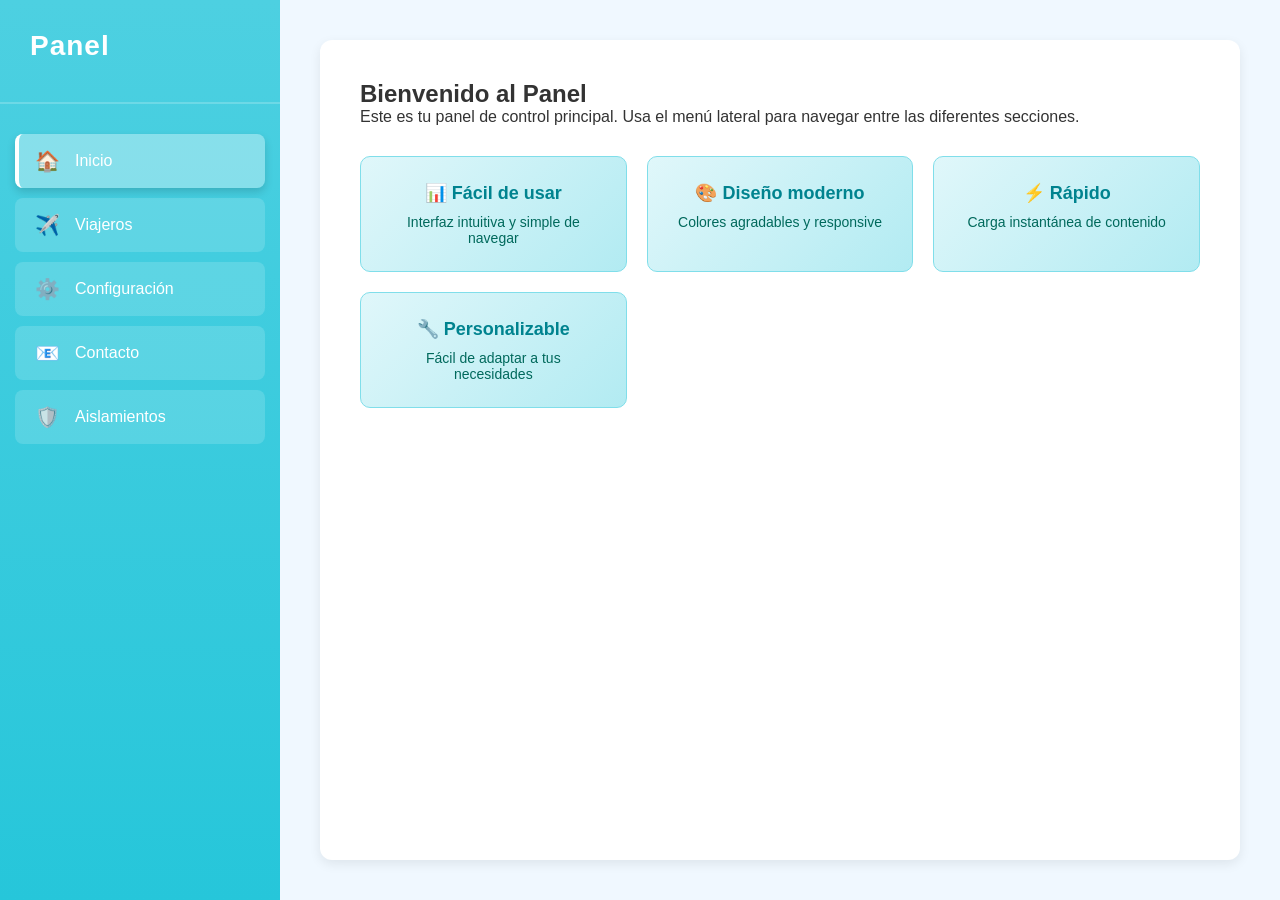
<file: index.html>
<!DOCTYPE html>
<html lang="es">
<head>
    <meta charset="UTF-8">
    <meta name="viewport" content="width=device-width, initial-scale=1.0">
    <title>Panel de Control</title>
    <link rel="stylesheet" href="styles.css">
    <link rel="stylesheet" href="styles-content.css">
</head>
<body>
    <div class="container">
        <!-- Panel Lateral -->
        <aside class="sidebar">
            <div class="sidebar-header">
                <h1>Panel</h1>
            </div>
            <nav class="sidebar-nav">
                <button class="nav-btn active" data-content="inicio">
                    <span class="icon">🏠</span>
                    <span class="text">Inicio</span>
                </button>
                <button class="nav-btn" data-content="viajeros">
                    <span class="icon">✈️</span>
                    <span class="text">Viajeros</span>
                </button>
                <button class="nav-btn" data-content="configuracion">
                    <span class="icon">⚙️</span>
                    <span class="text">Configuración</span>
                </button>
                <button class="nav-btn" data-content="contacto">
                    <span class="icon">📧</span>
                    <span class="text">Contacto</span>
                </button>
                <button class="nav-btn" data-content="aislamientos">
                    <span class="icon">🛡️</span>
                    <span class="text">Aislamientos</span>
                </button>
            </nav>
        </aside>

        <!-- Contenido Principal -->
        <main class="main-content">
            <div class="content-area" id="content-area">
                <!-- El contenido se cargará aquí -->
            </div>
        </main>
    </div>

    <script src="script.js"></script>
</body>
</html>
</file>
<file: styles.css>
* {
    margin: 0;
    padding: 0;
    box-sizing: border-box;
}

body {
    font-family: 'Segoe UI', Tahoma, Geneva, Verdana, sans-serif;
    background-color: #f0f8ff;
    color: #333;
    height: 100vh;
    overflow: hidden;
}

.container {
    display: flex;
    height: 100vh;
}

/* Panel Lateral */
.sidebar {
    width: 280px;
    background: linear-gradient(180deg, #4dd0e1 0%, #26c6da 100%);
    padding: 30px 0;
    box-shadow: 2px 0 10px rgba(0, 0, 0, 0.1);
    overflow-y: auto;
    color: white;
}

.sidebar-header {
    padding: 0 30px 40px;
    border-bottom: 2px solid rgba(255, 255, 255, 0.2);
    margin-bottom: 30px;
}

.sidebar-header h1 {
    font-size: 28px;
    font-weight: 700;
    letter-spacing: 1px;
}

.sidebar-nav {
    display: flex;
    flex-direction: column;
    gap: 10px;
    padding: 0 15px;
}

.nav-btn {
    display: flex;
    align-items: center;
    gap: 15px;
    padding: 15px 20px;
    background: rgba(255, 255, 255, 0.15);
    border: none;
    border-radius: 8px;
    color: white;
    cursor: pointer;
    font-size: 16px;
    font-weight: 500;
    transition: all 0.3s ease;
    text-align: left;
}

.nav-btn:hover {
    background: rgba(255, 255, 255, 0.25);
    transform: translateX(5px);
}

.nav-btn.active {
    background: rgba(255, 255, 255, 0.35);
    border-left: 4px solid white;
    padding-left: 16px;
    box-shadow: 0 4px 8px rgba(0, 0, 0, 0.15);
}

.nav-btn .icon {
    font-size: 20px;
}

.nav-btn .text {
    flex: 1;
}

/* Contenido Principal */
.main-content {
    flex: 1;
    padding: 40px;
    overflow-y: auto;
    background-color: #f0f8ff;
}

.content-area {
    background: white;
    border-radius: 12px;
    padding: 40px;
    box-shadow: 0 4px 12px rgba(0, 0, 0, 0.08);
    min-height: 100%;
}

/* Animación de entrada del contenido */
.content-area {
    animation: fadeIn 0.3s ease-in;
}

@keyframes fadeIn {
    from {
        opacity: 0;
        transform: translateY(10px);
    }
    to {
        opacity: 1;
        transform: translateY(0);
    }
}

/* Scroll personalizado */
::-webkit-scrollbar {
    width: 8px;
}

::-webkit-scrollbar-track {
    background: rgba(0, 0, 0, 0.05);
}

::-webkit-scrollbar-thumb {
    background: #26c6da;
    border-radius: 4px;
}

::-webkit-scrollbar-thumb:hover {
    background: #00acc1;
}

/* Responsive */
@media (max-width: 768px) {
    .sidebar {
        width: 200px;
        padding: 20px 0;
    }

    .sidebar-header {
        padding: 0 20px 30px;
    }

    .sidebar-header h1 {
        font-size: 24px;
    }

    .main-content {
        padding: 20px;
    }

    .content-area {
        padding: 20px;
    }

    .nav-btn .text {
        display: none;
    }

    .nav-btn {
        justify-content: center;
        padding: 15px;
    }
}
</file>
<file: styles-content.css>
/* Estilos adicionales para el contenido */

/* Grid de información */
.info-grid {
    display: grid;
    grid-template-columns: repeat(auto-fit, minmax(200px, 1fr));
    gap: 20px;
    margin-top: 30px;
}

.info-card {
    background: linear-gradient(135deg, #e0f7fa 0%, #b2ebf2 100%);
    padding: 25px;
    border-radius: 10px;
    text-align: center;
    transition: all 0.3s ease;
    border: 1px solid #80deea;
}

.info-card button{
    background: linear-gradient(135deg, #e0f7fa 0%, #b2ebf2 100%);
    padding: 25px;
    border-radius: 10px;
    text-align: center;
    transition: all 0.3s ease;
    border: 1px solid #80deea;
}

.info-card:hover {
    transform: translateY(-5px);
    box-shadow: 0 8px 16px rgba(38, 198, 218, 0.2);
}

.info-card h3 {
    font-size: 18px;
    margin-bottom: 10px;
    color: #00838f;
}

.info-card p {
    font-size: 14px;
    color: #00695c;
}

/* Perfil */
.profile-container {
    margin-top: 30px;
}

.profile-header {
    display: flex;
    align-items: center;
    gap: 20px;
    padding: 20px;
    background: linear-gradient(135deg, #e0f7fa 0%, #b2ebf2 100%);
    border-radius: 10px;
    margin-bottom: 30px;
}

.profile-avatar {
    font-size: 60px;
    width: 80px;
    height: 80px;
    display: flex;
    align-items: center;
    justify-content: center;
    background: white;
    border-radius: 50%;
    box-shadow: 0 4px 8px rgba(0, 0, 0, 0.1);
}

.profile-info h3 {
    font-size: 24px;
    color: #00838f;
    margin-bottom: 5px;
}

.profile-info p {
    color: #00695c;
    font-size: 14px;
}

.profile-details {
    background: #f5f5f5;
    padding: 20px;
    border-radius: 10px;
    margin-bottom: 20px;
}

.profile-details h3 {
    color: #00838f;
    margin-bottom: 20px;
    font-size: 18px;
}

.detail-item {
    display: flex;
    justify-content: space-between;
    padding: 12px 0;
    border-bottom: 1px solid #e0e0e0;
}

.detail-item:last-child {
    border-bottom: none;
}

.detail-item label {
    font-weight: 600;
    color: #00695c;
}

.detail-item span {
    color: #333;
}

/* Configuración */
.settings-container {
    margin-top: 30px;
}

.setting-group {
    background: #f5f5f5;
    padding: 20px;
    border-radius: 10px;
    margin-bottom: 20px;
}

.setting-group h3 {
    color: #00838f;
    margin-bottom: 15px;
    font-size: 16px;
}

.checkbox-label {
    display: flex;
    align-items: center;
    padding: 10px 0;
    cursor: pointer;
    color: #333;
}

.checkbox-label input[type="checkbox"] {
    width: 18px;
    height: 18px;
    margin-right: 12px;
    cursor: pointer;
    accent-color: #26c6da;
}

/* Formulario */
.contact-form {
    margin-top: 30px;
    background: #f5f5f5;
    padding: 30px;
    border-radius: 10px;
}

.form-group {
    margin-bottom: 20px;
    display: flex;
    flex-direction: column;
}

.form-group label {
    font-weight: 600;
    color: #00695c;
    margin-bottom: 8px;
    font-size: 14px;
}

.form-group input,
.form-group textarea {
    padding: 12px;
    border: 2px solid #b2ebf2;
    border-radius: 6px;
    font-family: inherit;
    font-size: 14px;
    transition: all 0.3s ease;
}

.form-group input:focus,
.form-group textarea:focus {
    outline: none;
    border-color: #26c6da;
    box-shadow: 0 0 8px rgba(38, 198, 218, 0.2);
    background-color: #f0fafb;
}

/* Botones */
.btn-primary,
.btn-secondary,
.btn-edit {
    padding: 12px 30px;
    border: none;
    border-radius: 6px;
    font-size: 14px;
    font-weight: 600;
    cursor: pointer;
    transition: all 0.3s ease;
    margin-top: 10px;
}

.btn-primary {
    background: linear-gradient(135deg, #26c6da 0%, #00acc1 100%);
    color: white;
    box-shadow: 0 4px 8px rgba(38, 198, 218, 0.3);
}

.btn-primary:hover {
    transform: translateY(-2px);
    box-shadow: 0 6px 12px rgba(38, 198, 218, 0.4);
}

.btn-primary:active {
    transform: translateY(0);
}

.btn-secondary {
    background: #e0e0e0;
    color: #333;
    margin-right: 10px;
}

.btn-secondary:hover {
    background: #d0d0d0;
}

.btn-edit {
    background: linear-gradient(135deg, #26c6da 0%, #00acc1 100%);
    color: white;
    box-shadow: 0 4px 8px rgba(38, 198, 218, 0.3);
}

.btn-edit:hover {
    transform: translateY(-2px);
    box-shadow: 0 6px 12px rgba(38, 198, 218, 0.4);
}

/* Responsive */
@media (max-width: 768px) {
    .info-grid {
        grid-template-columns: 1fr;
    }

    .profile-header {
        flex-direction: column;
        text-align: center;
    }

    .detail-item {
        flex-direction: column;
        gap: 5px;
    }

    .contact-form {
        padding: 20px;
    }
}
</file>
